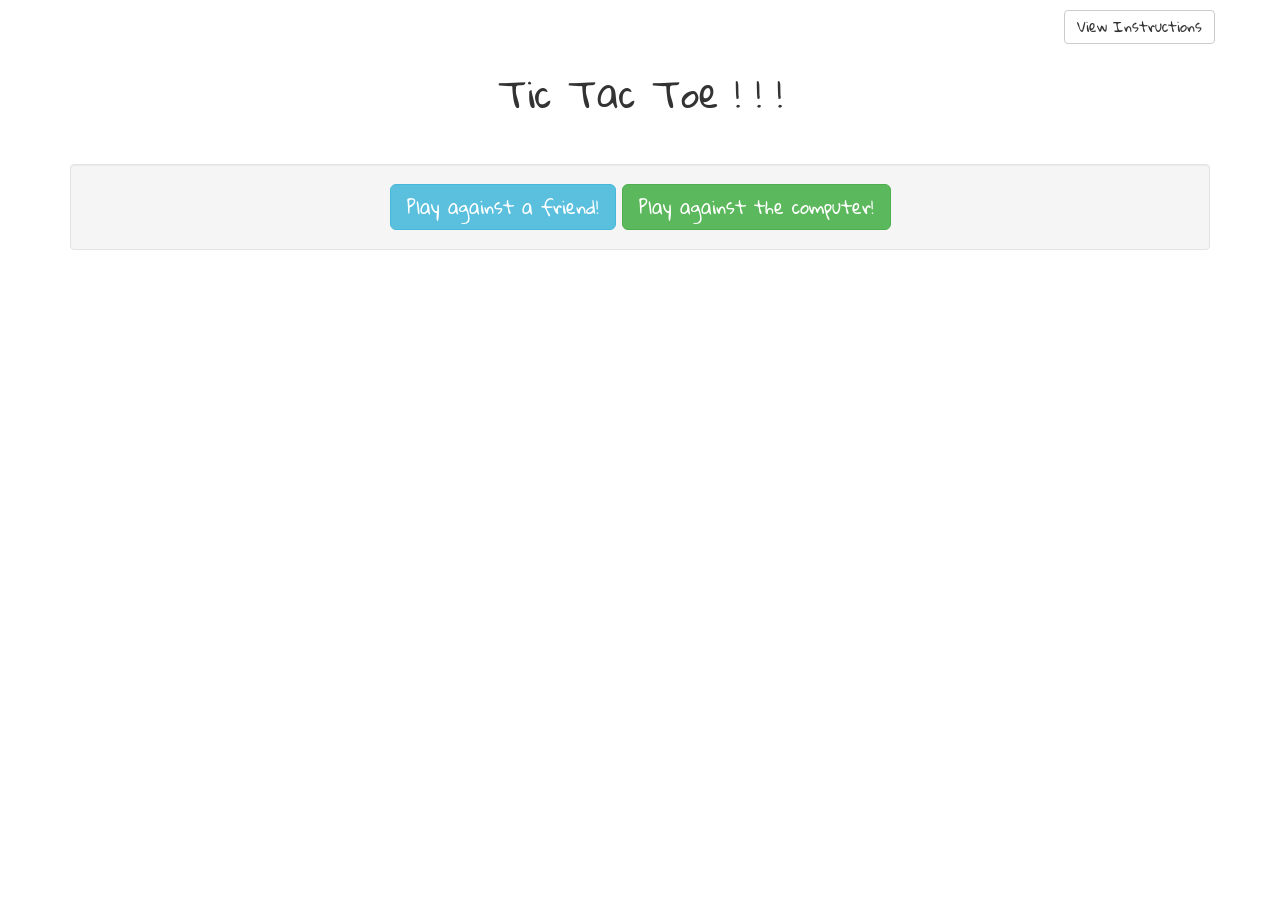
<file: index.html>
<!DOCTYPE html>
<html>
  <head>
    <link rel="stylesheet" href="https://maxcdn.bootstrapcdn.com/bootstrap/3.3.5/css/bootstrap.min.css" type="text/css">
    <link href='https://fonts.googleapis.com/css?family=Gloria+Hallelujah' rel='stylesheet' type='text/css'>
    <link rel="stylesheet" href="css/styles.css" type="text/css">
    <script src="js/jquery-1.11.3.js"></script>
    <script src="https://maxcdn.bootstrapcdn.com/bootstrap/3.3.5/js/bootstrap.min.js"></script>
    <script src="js/scripts.js"></script>
    <title>Tic Tac Toe</title>
  </head>
  <body>
    <div class="container">
      <div id="instructions-container" class="row text-right">
        <button class="btn btn-default" data-toggle="modal" data-target="#instructions-modal">View Instructions</button>
      </div>
      <h1 class="text-center">Tic Tac Toe ! ! !</h1>

      <div class="play-options well row text-center">
        <button id="PVP" type="button" class="option-btn btn btn-info btn-lg">Play against a friend!</button>
        <button id="PVC" type="button" class="option-btn btn btn-success btn-lg">Play against the computer!</button>
      </div>
      <div id="pick-name" class="text-center well">
        <input id="player1" type="text" class="form-control custom-input" placeholder="Player 1 Name">
        <input id="player2" type="text" class="form-control custom-input" placeholder="Player 2 Name">
        <button id="player-names" class="name-btn btn btn-start btn-lg">Start the Game!</button>
      </div>
      <div id="game-table">
        <table id="board" class="table table-bordered">
          <tr>
            <td class='cell-value' id="1"></td>
            <td class='cell-value' id="2"></td>
            <td class='cell-value' id="3"></td>
          </tr>
          <tr>
            <td class='cell-value' id="4"></td>
            <td class='cell-value' id="5"></td>
            <td class='cell-value' id="6"></td>
          </tr>
          <tr>
            <td class='cell-value' id="7"></td>
            <td class='cell-value' id="8"></td>
            <td class='cell-value' id="9"></td>
          </tr>
        </table>
        <h2><span class="turn"></span><h2>
      </div>
      <div class="result">
        <h2><span id="winner"></span></h2>
      </div>
      <div id="msg-container" class="row text-center"></div>

      <!-- Cheater Modal -->
      <div class="modal fade" id="cheaterModal" tabindex="-1" role="dialog" aria-labelledby="myModalLabel">
        <div class="modal-dialog" role="document">
          <div class="modal-content">
            <div class="modal-header">
              <button type="button" class="close" data-dismiss="modal" aria-label="Close"><span aria-hidden="true">&times;</span></button>
              <h4 class="modal-title text-center" id="myModalLabel">CHEATER!</h4>
            </div>
            <div class="modal-body">
              <p>Don't cheat - pick a different square...</p>
            </div>
            <div class="modal-footer">
              <button type="button" class="btn btn-default" data-dismiss="modal">Close</button>
            </div>
          </div>
        </div>
      </div>

      <!-- Instructions Modal -->
      <div class="modal fade" id="instructions-modal" tabindex="-1" role="dialog" aria-labelledby="myModalLabel">
        <div class="modal-dialog" role="document">
          <div class="modal-content">
            <div class="modal-header">
              <button type="button" class="close" data-dismiss="modal" aria-label="Close"><span aria-hidden="true">&times;</span></button>
              <h4 class="modal-title" id="myModalLabel">How to Play:</h4>
            </div>
            <div class="modal-body">
              <ul class="instructions-list">
                <li>The object of Tic Tac Toe is to get three in a row.</li>
                <li>You play on a three by three game board.</li>
                <li>The first player is known as X and the second is O.</li>
                <li>Players alternate placing Xs and Os on the game board until either opponent has three in a row or all nine squares are filled.</li>
                <li>X always goes first, and in the event that no one has three in a row, the stalemate is called a cat game.</li>
              </ul>
            </div>
            <div class="modal-footer">
              <button type="button" class="btn btn-default" data-dismiss="modal">Close</button>
            </div>
          </div>
        </div>
      </div>

      <!-- No Name Modal -->
      <div class="modal fade" id="noNameModal" tabindex="-1" role="dialog" aria-labelledby="myModalLabel">
        <div class="modal-dialog" role="document">
          <div class="modal-content">
            <div class="modal-header">
              <button type="button" class="close" data-dismiss="modal" aria-label="Close"><span aria-hidden="true">&times;</span></button>
              <h4 class="modal-title" id="myModalLabel">Uh oh...</h4>
            </div>
            <div class="modal-body">
              <p> Please enter a name for <u>both</u> players.</p>
            </div>
            <div class="modal-footer">
              <button type="button" class="btn btn-default" data-dismiss="modal">Close</button>
            </div>
          </div>
        </div>
      </div>
    </div>
  </body>
</html>
</file>
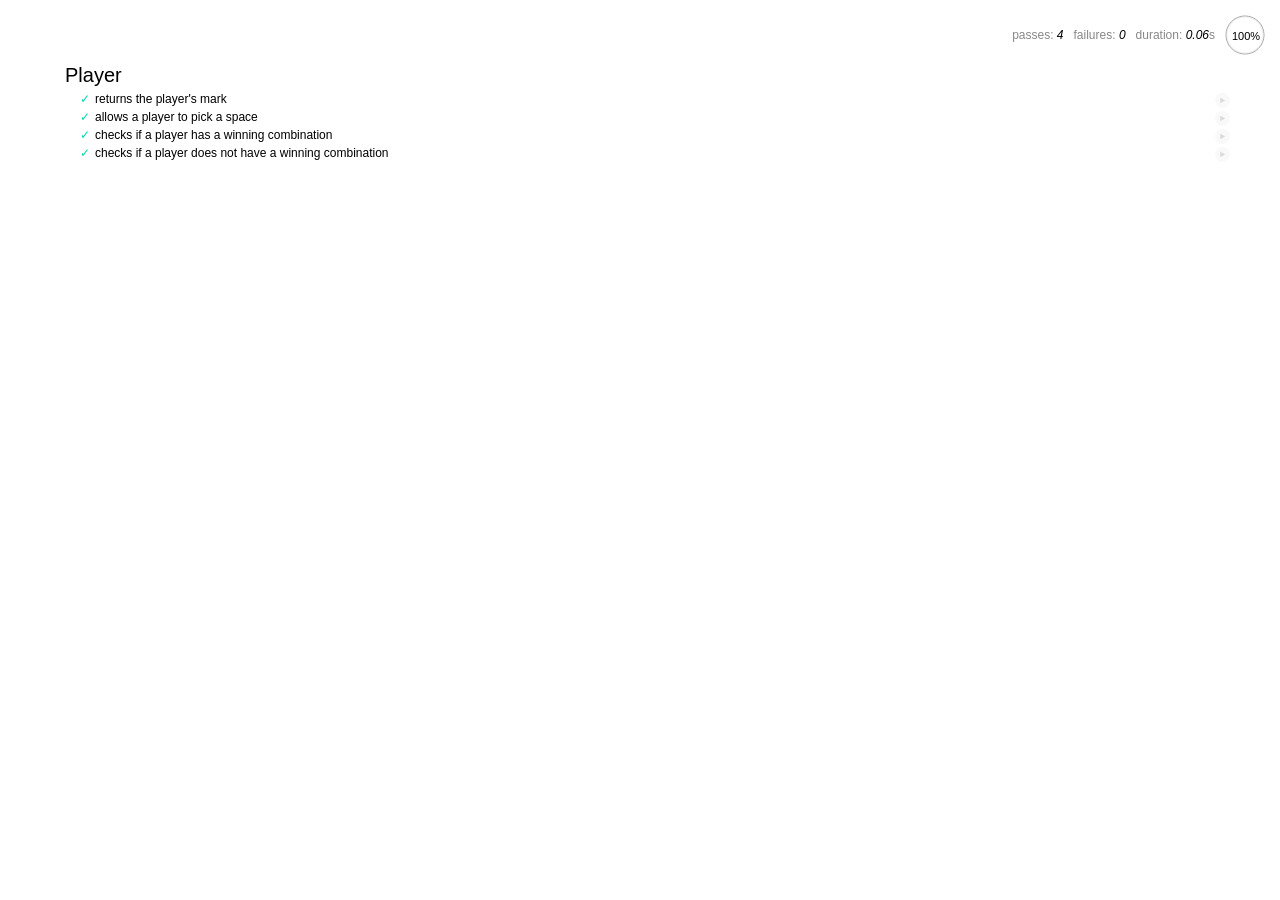
<file: spec/spec-runner.html>
<html>
  <head>
    <title>Mocha spec runner</title>
    <link rel="stylesheet" href="mocha.css">
  </head>
  <body>
    <div id="mocha"></div>
    <script src="../js/jquery-1.11.3.js"></script>
    <script src="../js/scripts.js"></script>
    <script src="mocha.js"></script>
    <script src="chai.js"></script>
    <script>mocha.setup('bdd');</script>
    <script src="specs.js"></script>
    <script>
      expect = chai.expect;
      mocha.checkLeaks();
      mocha.globals(['jQuery']);
      mocha.run();
    </script>
  </body>
</html>
</file>
<file: css/styles.css>
body {
  margin: auto;
  font-family: 'Gloria Hallelujah', cursive;
}

#game-table {
  display: none;
  width: 50%;
}

#board {
  table-layout: fixed;
  font-size: 3em;
  text-align: center;
  background-color: #B2D1E0;
}

#board td {
  height: 155px;
  width: 78px;
  border: 8px black;
  vertical-align: middle;
  border: 3px solid black;
}

.cell-value:hover {
  background-color: #7BB0CA;
}

.x-cursor {
  cursor: url("../public/x-cursor.png") 25 25, pointer;
}

.o-cursor {
  cursor: url("../public/o-cursor.png") 25 25, pointer;
}

#game-table,
.result {
  margin: 0 auto;
  text-align: center;
}

.result {
  display: none;
}

.extra-bold {
  font-weight: 100;
}

#instructions-container {
  padding: 10px;
}

.play-options {
  margin: auto;
  margin-top: 50px;
}

.instructions-list li {
  margin-bottom: 13px;
}

.btn-start {
  color: #fff;
  background-color: #7BB0CA;
}

.btn-start:hover {
  background-color: #628CA1;
}

#pick-name {
  display: none;
}

.custom-input {
  text-align: center;
  margin: 20px auto;
  width: 50%;
}

.custom-input:focus {
  background-color: lightyellow;
}

input:focus::-webkit-input-placeholder { color:transparent; }
input:focus:-moz-placeholder           { color:transparent; } 
input:focus::-moz-placeholder          { color:transparent; }
input:focus:-ms-input-placeholder      { color:transparent; }
</file>
<file: spec/mocha.css>
@charset "utf-8";

body {
  margin:0;
}

#mocha {
  font: 20px/1.5 "Helvetica Neue", Helvetica, Arial, sans-serif;
  margin: 60px 50px;
}

#mocha ul,
#mocha li {
  margin: 0;
  padding: 0;
}

#mocha ul {
  list-style: none;
}

#mocha h1,
#mocha h2 {
  margin: 0;
}

#mocha h1 {
  margin-top: 15px;
  font-size: 1em;
  font-weight: 200;
}

#mocha h1 a {
  text-decoration: none;
  color: inherit;
}

#mocha h1 a:hover {
  text-decoration: underline;
}

#mocha .suite .suite h1 {
  margin-top: 0;
  font-size: .8em;
}

#mocha .hidden {
  display: none;
}

#mocha h2 {
  font-size: 12px;
  font-weight: normal;
  cursor: pointer;
}

#mocha .suite {
  margin-left: 15px;
}

#mocha .test {
  margin-left: 15px;
  overflow: hidden;
}

#mocha .test.pending:hover h2::after {
  content: '(pending)';
  font-family: arial, sans-serif;
}

#mocha .test.pass.medium .duration {
  background: #c09853;
}

#mocha .test.pass.slow .duration {
  background: #b94a48;
}

#mocha .test.pass::before {
  content: '✓';
  font-size: 12px;
  display: block;
  float: left;
  margin-right: 5px;
  color: #00d6b2;
}

#mocha .test.pass .duration {
  font-size: 9px;
  margin-left: 5px;
  padding: 2px 5px;
  color: #fff;
  -webkit-box-shadow: inset 0 1px 1px rgba(0,0,0,.2);
  -moz-box-shadow: inset 0 1px 1px rgba(0,0,0,.2);
  box-shadow: inset 0 1px 1px rgba(0,0,0,.2);
  -webkit-border-radius: 5px;
  -moz-border-radius: 5px;
  -ms-border-radius: 5px;
  -o-border-radius: 5px;
  border-radius: 5px;
}

#mocha .test.pass.fast .duration {
  display: none;
}

#mocha .test.pending {
  color: #0b97c4;
}

#mocha .test.pending::before {
  content: '◦';
  color: #0b97c4;
}

#mocha .test.fail {
  color: #c00;
}

#mocha .test.fail pre {
  color: black;
}

#mocha .test.fail::before {
  content: '✖';
  font-size: 12px;
  display: block;
  float: left;
  margin-right: 5px;
  color: #c00;
}

#mocha .test pre.error {
  color: #c00;
  max-height: 300px;
  overflow: auto;
}

#mocha .test .html-error {
  overflow: auto;
  color: black;
  line-height: 1.5;
  display: block;
  float: left;
  clear: left;
  font: 12px/1.5 monaco, monospace;
  margin: 5px;
  padding: 15px;
  border: 1px solid #eee;
  max-width: 85%; /*(1)*/
  max-width: calc(100% - 42px); /*(2)*/
  max-height: 300px;
  word-wrap: break-word;
  border-bottom-color: #ddd;
  -webkit-border-radius: 3px;
  -webkit-box-shadow: 0 1px 3px #eee;
  -moz-border-radius: 3px;
  -moz-box-shadow: 0 1px 3px #eee;
  border-radius: 3px;
}

#mocha .test .html-error pre.error {
  border: none;
  -webkit-border-radius: none;
  -webkit-box-shadow: none;
  -moz-border-radius: none;
  -moz-box-shadow: none;
  padding: 0;
  margin: 0;
  margin-top: 18px;
  max-height: none;
}

/**
 * (1): approximate for browsers not supporting calc
 * (2): 42 = 2*15 + 2*10 + 2*1 (padding + margin + border)
 *      ^^ seriously
 */
#mocha .test pre {
  display: block;
  float: left;
  clear: left;
  font: 12px/1.5 monaco, monospace;
  margin: 5px;
  padding: 15px;
  border: 1px solid #eee;
  max-width: 85%; /*(1)*/
  max-width: calc(100% - 42px); /*(2)*/
  word-wrap: break-word;
  border-bottom-color: #ddd;
  -webkit-border-radius: 3px;
  -webkit-box-shadow: 0 1px 3px #eee;
  -moz-border-radius: 3px;
  -moz-box-shadow: 0 1px 3px #eee;
  border-radius: 3px;
}

#mocha .test h2 {
  position: relative;
}

#mocha .test a.replay {
  position: absolute;
  top: 3px;
  right: 0;
  text-decoration: none;
  vertical-align: middle;
  display: block;
  width: 15px;
  height: 15px;
  line-height: 15px;
  text-align: center;
  background: #eee;
  font-size: 15px;
  -moz-border-radius: 15px;
  border-radius: 15px;
  -webkit-transition: opacity 200ms;
  -moz-transition: opacity 200ms;
  transition: opacity 200ms;
  opacity: 0.3;
  color: #888;
}

#mocha .test:hover a.replay {
  opacity: 1;
}

#mocha-report.pass .test.fail {
  display: none;
}

#mocha-report.fail .test.pass {
  display: none;
}

#mocha-report.pending .test.pass,
#mocha-report.pending .test.fail {
  display: none;
}
#mocha-report.pending .test.pass.pending {
  display: block;
}

#mocha-error {
  color: #c00;
  font-size: 1.5em;
  font-weight: 100;
  letter-spacing: 1px;
}

#mocha-stats {
  position: fixed;
  top: 15px;
  right: 10px;
  font-size: 12px;
  margin: 0;
  color: #888;
  z-index: 1;
}

#mocha-stats .progress {
  float: right;
  padding-top: 0;
}

#mocha-stats em {
  color: black;
}

#mocha-stats a {
  text-decoration: none;
  color: inherit;
}

#mocha-stats a:hover {
  border-bottom: 1px solid #eee;
}

#mocha-stats li {
  display: inline-block;
  margin: 0 5px;
  list-style: none;
  padding-top: 11px;
}

#mocha-stats canvas {
  width: 40px;
  height: 40px;
}

#mocha code .comment { color: #ddd; }
#mocha code .init { color: #2f6fad; }
#mocha code .string { color: #5890ad; }
#mocha code .keyword { color: #8a6343; }
#mocha code .number { color: #2f6fad; }

@media screen and (max-device-width: 480px) {
  #mocha {
    margin: 60px 0px;
  }

  #mocha #stats {
    position: absolute;
  }
}
</file>
